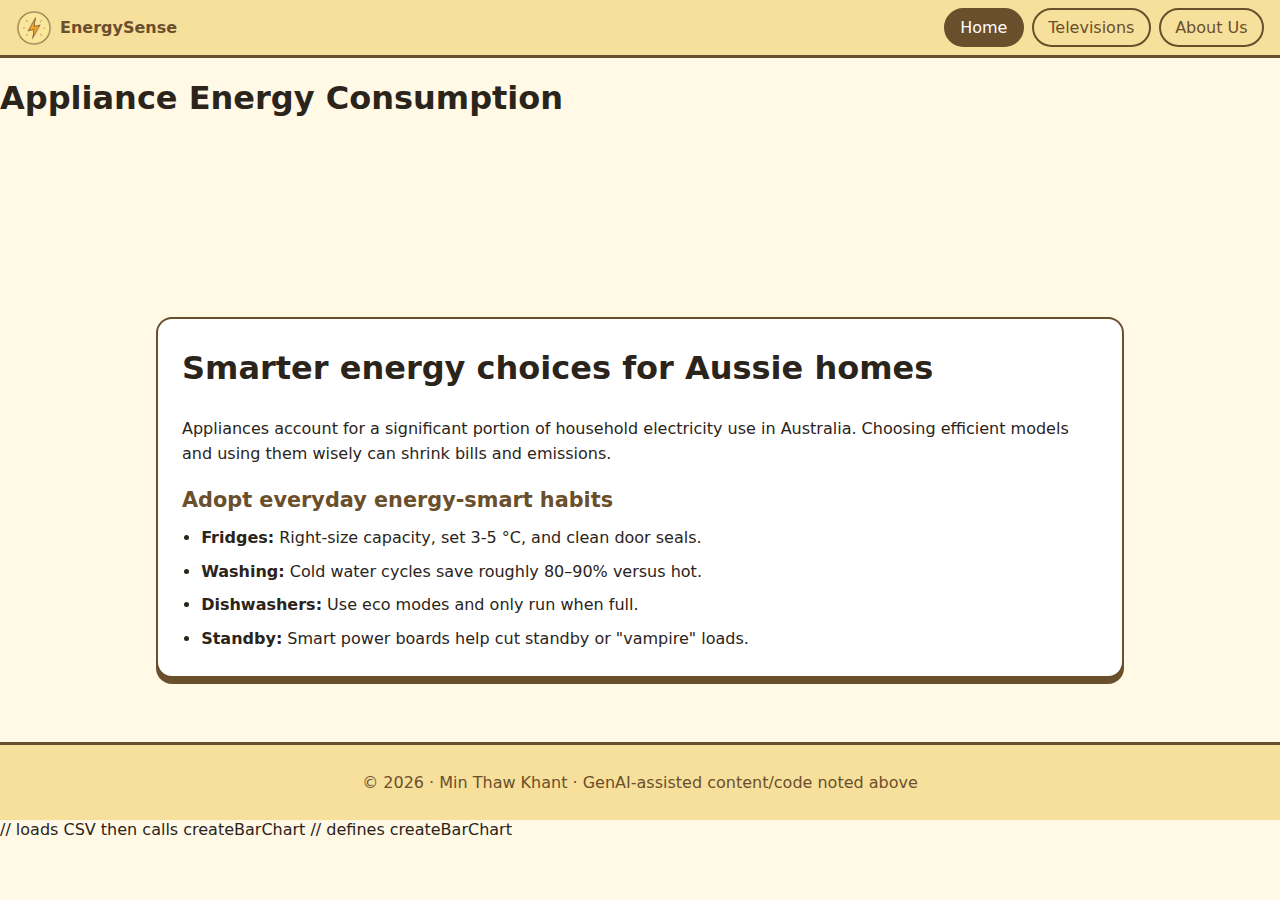
<file: index.html>
<!DOCTYPE html>
<html lang="en">
<head>
  <meta charset="UTF-8"/>
  <meta name="viewport" content="width=device-width, initial-scale=1.0"/>
  <title>Home</title>
  <link rel="stylesheet" href="styles.css"/>
</head>
<body>
  <header class="site-header">
    <!-- Top-left logo returns to Home -->
    <a class="brand" href="index.html" aria-label="Go to Home">
      <img src="PowerIcon.png" alt="Power logo"/>
      <span>EnergySense</span>
    </a>

    <!-- Top nav links (other pages to be created next) -->
    <nav class="top-nav" aria-label="Primary">
      <a class="nav-link" data-page="home" href="index.html">Home</a>
      <a class="nav-link" data-page="televisions" href="televisions.html">Televisions</a>
      <a class="nav-link" data-page="about" href="about.html">About Us</a>
    </nav>
  </header>
  <h1>Appliance Energy Consumption</h1>
  <div id="content"></div>
  <!-- Give the SVG a size so shapes can be seen -->
  <svg width="300" height="150"></svg>
  
  
  <!-- NEW: Container for T04-3 chart -->
  <div class="responsive-svg-container"></div> 
  
  
  <!-- Old js files -->
  <!-- <script src="t04-3-bars.js"></script>  -->
  <!-- Old T04-2 demo (disabled temporarily) -->
  <!-- <script src="energy-d3.js"></script> -->
  <main class="container">
    <article class="feature-article" aria-labelledby="home-title">
      <h1 id="home-title">Smarter energy choices for Aussie homes</h1>
      <p>
        Appliances account for a significant portion of household electricity use in Australia.
        Choosing efficient models and using them wisely can shrink bills and emissions.
      </p>  
      
      <section aria-labelledby="home-habits">
        <h2 id="home-habits">Adopt everyday energy-smart habits</h2>
        <ul>
          <li><strong>Fridges:</strong> Right-size capacity, set 3-5&nbsp;&deg;C, and clean door seals.</li>
          <li><strong>Washing:</strong> Cold water cycles save roughly 80&ndash;90% versus hot.</li>
          <li><strong>Dishwashers:</strong> Use eco modes and only run when full.</li>
          <li><strong>Standby:</strong> Smart power boards help cut standby or "vampire" loads.</li>
        </ul>
      </section>
    </article>
  </main>
  
  <footer class="site-footer">
    <p>&copy; <span id="year"></span> · Min Thaw Khant · GenAI-assisted content/code noted above</p>
  </footer>
  
  <!-- Load D3 first, then your D3 code file -->
  <script src="https://d3js.org/d3.v7.min.js"></script>
  <!-- NEW: T04-4 loader -->
  <script src="t04-4-load.js"></script>  // loads CSV then calls createBarChart
  <script src="t04-5-bars.js"></script>  // defines createBarChart
  <script src="script.js"></script>
</body>
</html>
</file>
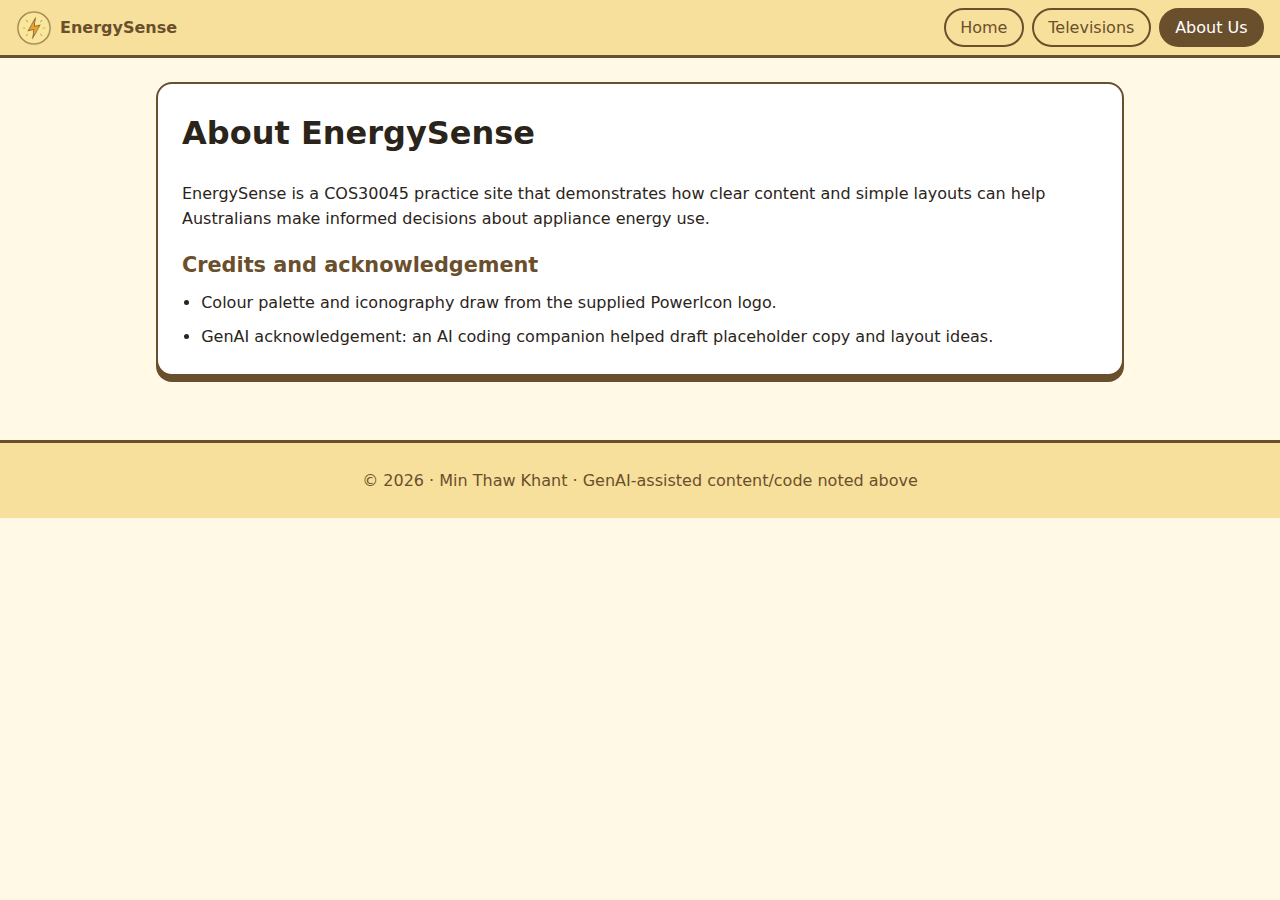
<file: about.html>
<!DOCTYPE html>
<html lang="en">
<head>
  <meta charset="UTF-8"/>
  <meta name="viewport" content="width=device-width, initial-scale=1.0"/>
  <title>About Us</title>
  <link rel="stylesheet" href="styles.css"/>
</head>
<body>
  <header class="site-header">
    <a class="brand" href="index.html" aria-label="Go to Home">
      <img src="PowerIcon.png" alt="Power logo"/>
      <span>EnergySense</span>
    </a>
    <nav class="top-nav" aria-label="Primary">
      <a class="nav-link" data-page="home" href="index.html">Home</a>
      <a class="nav-link" data-page="televisions" href="televisions.html">Televisions</a>
      <a class="nav-link" data-page="about" href="about.html">About Us</a>
    </nav>
  </header>

  <main class="container">
    <article class="feature-article" aria-labelledby="about-title">
      <h1 id="about-title">About EnergySense</h1>
      <p>
        EnergySense is a COS30045 practice site that demonstrates how clear content and simple
        layouts can help Australians make informed decisions about appliance energy use.
      </p>

      <section aria-labelledby="about-credits">
        <h2 id="about-credits">Credits and acknowledgement</h2>
        <ul>
          <li>Colour palette and iconography draw from the supplied PowerIcon logo.</li>
          <li>GenAI acknowledgement: an AI coding companion helped draft placeholder copy and layout ideas.</li>
        </ul>
      </section>
    </article>
  </main>

  <footer class="site-footer">
     <p>&copy; <span id="year"></span> · Min Thaw Khant · GenAI-assisted content/code noted above</p>
  </footer>

  <script src="script.js"></script>
</body>
</html>
</file>
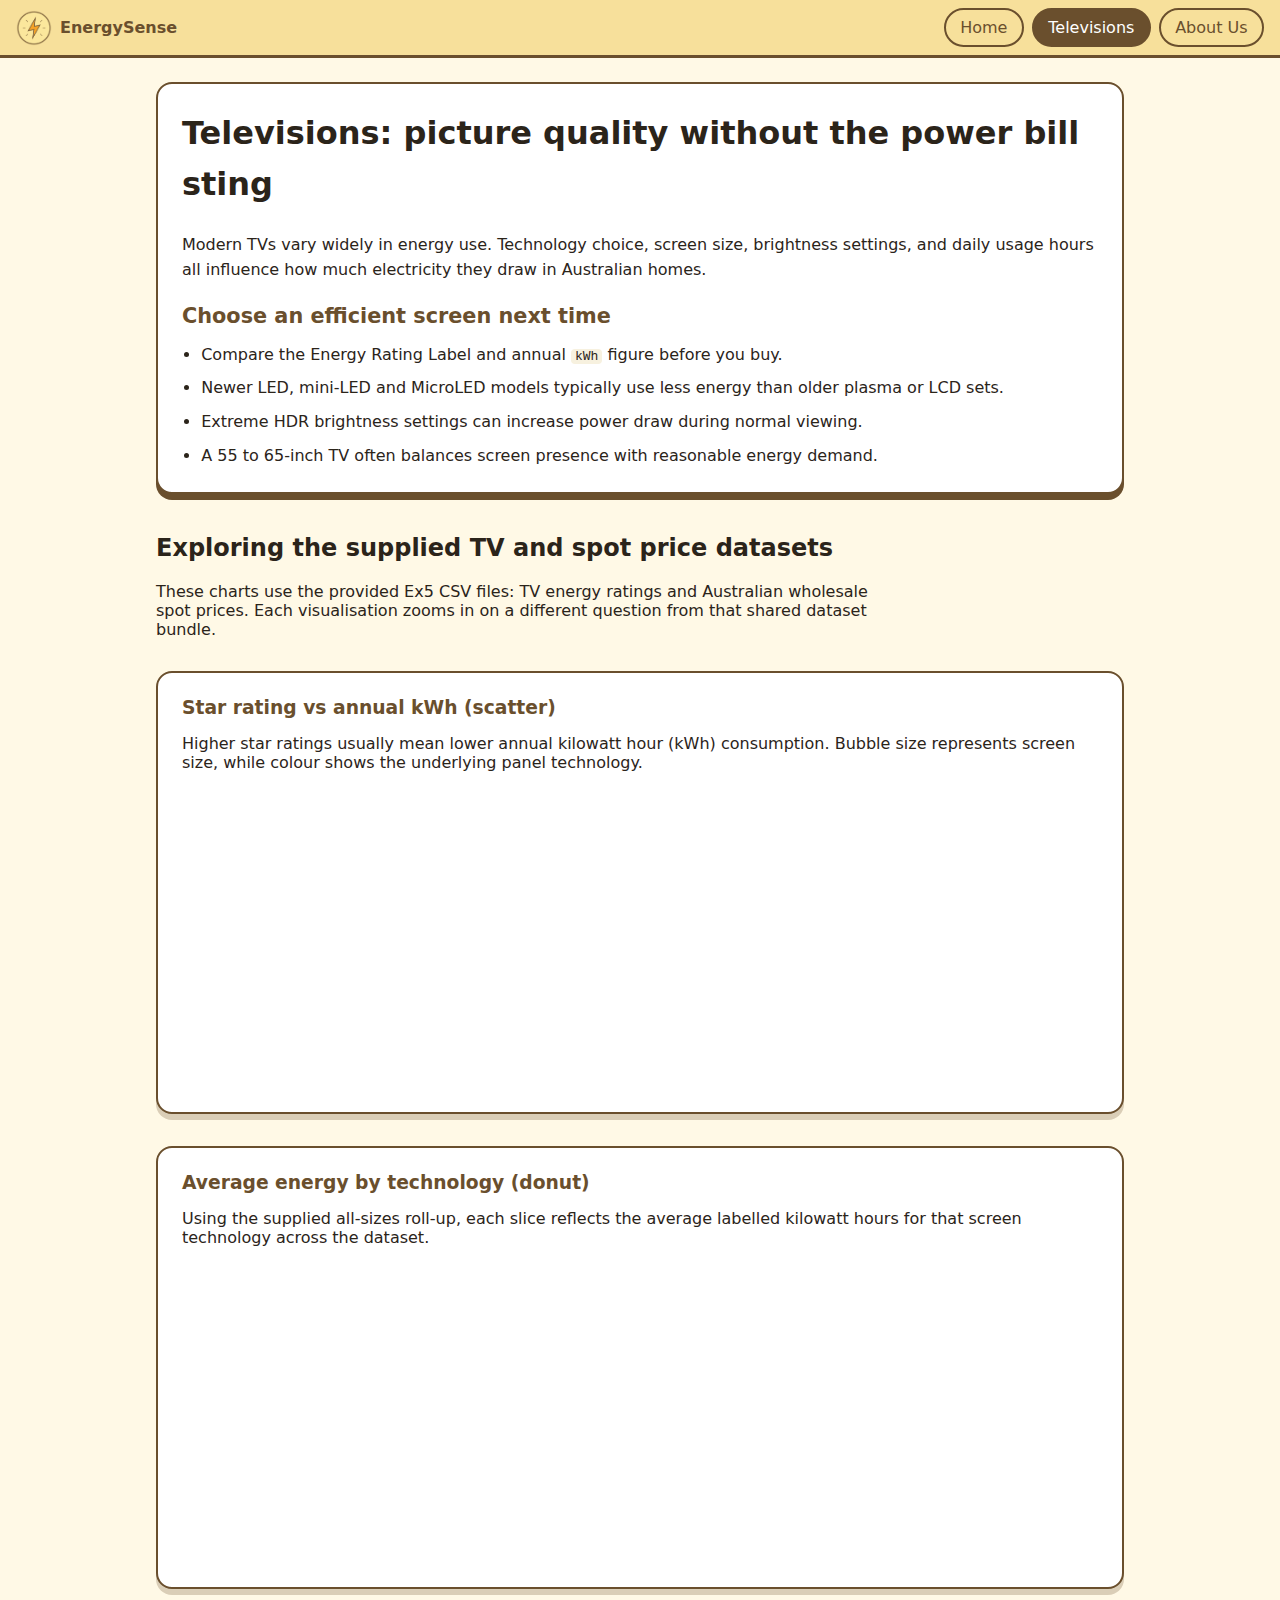
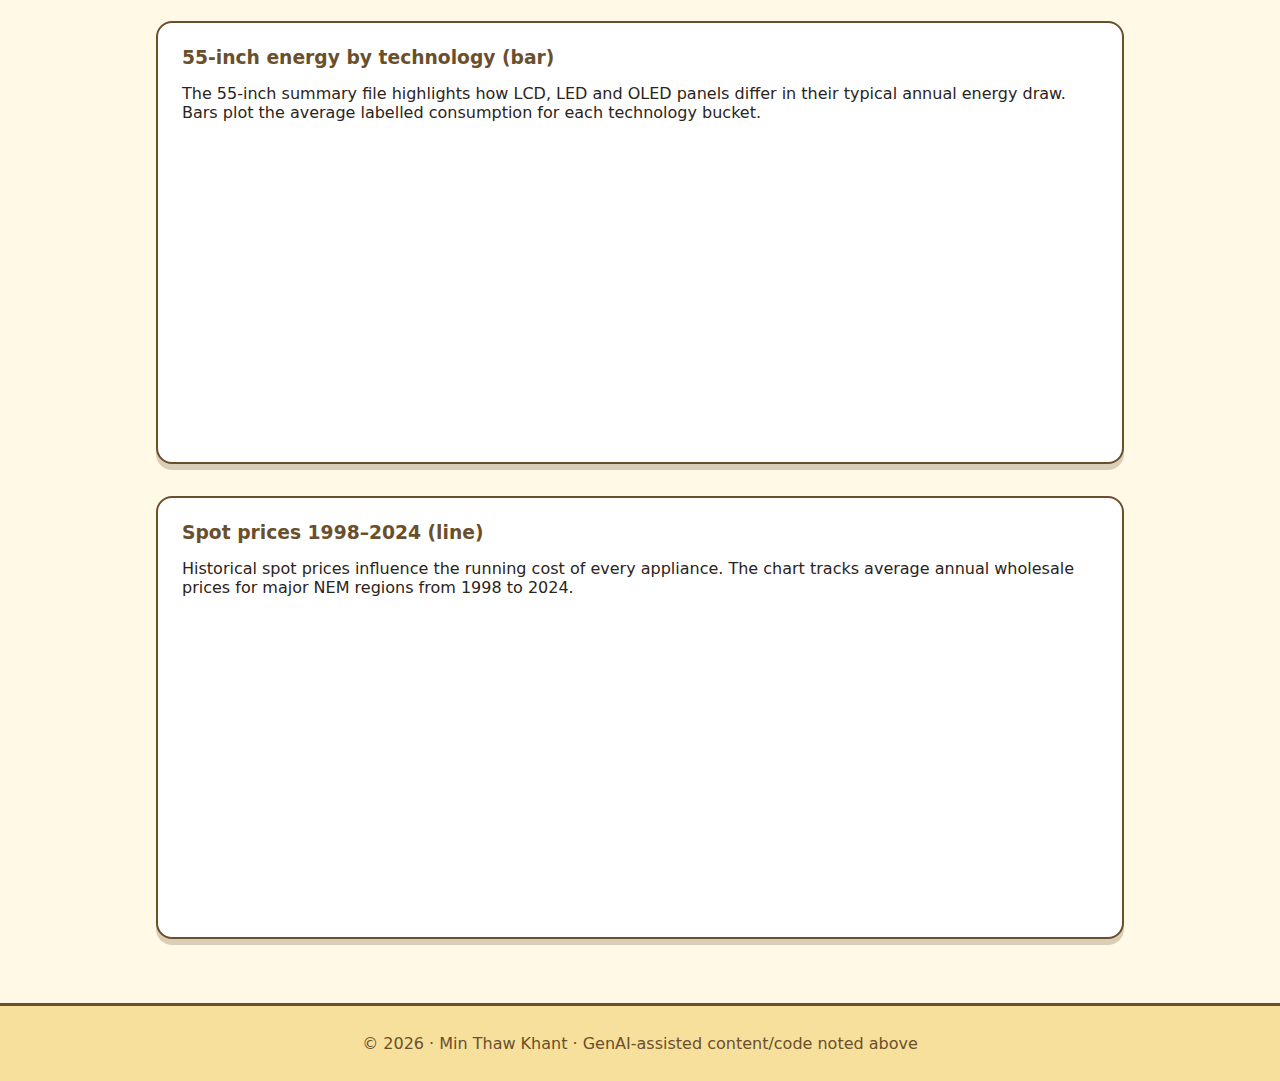
<file: televisions.html>
<!DOCTYPE html>
<html lang="en">
<head>
  <meta charset="UTF-8"/>
  <meta name="viewport" content="width=device-width, initial-scale=1.0"/>
  <title>Televisions</title>
  <link rel="stylesheet" href="styles.css"/>
</head>
<body>
  <header class="site-header">
    <a class="brand" href="index.html" aria-label="Go to Home">
      <img src="PowerIcon.png" alt="Power logo"/>
      <span>EnergySense</span>
    </a>
    <nav class="top-nav" aria-label="Primary">
      <a class="nav-link" data-page="home" href="index.html">Home</a>
      <a class="nav-link" data-page="televisions" href="televisions.html">Televisions</a>
      <a class="nav-link" data-page="about" href="about.html">About Us</a>
    </nav>
  </header>

  <main class="container">
    <article class="feature-article" aria-labelledby="tv-title">
      <h1 id="tv-title">Televisions: picture quality without the power bill sting</h1>
      <p>
        Modern TVs vary widely in energy use. Technology choice, screen size, brightness settings,
        and daily usage hours all influence how much electricity they draw in Australian homes.
      </p>
      <section aria-labelledby="tv-choose">
        <h2 id="tv-choose">Choose an efficient screen next time</h2>
        <ul>
          <li>Compare the Energy Rating Label and annual <code>kWh</code> figure before you buy.</li>
          <li>Newer LED, mini-LED and MicroLED models typically use less energy than older plasma or LCD sets.</li>
          <li>Extreme HDR brightness settings can increase power draw during normal viewing.</li>
          <li>A 55 to 65-inch TV often balances screen presence with reasonable energy demand.</li>
        </ul>
      </section>
    </article>

    <section class="chart-intro" aria-labelledby="chart-intro-title">
      <h2 id="chart-intro-title">Exploring the supplied TV and spot price datasets</h2>
      <p>
        These charts use the provided Ex5 CSV files: TV energy ratings and Australian wholesale spot prices.
        Each visualisation zooms in on a different question from that shared dataset bundle.
      </p>
    </section>

    <section class="chart-grid" aria-label="TV energy visualisations">
      <article class="chart-card" aria-labelledby="scatter-title">
        <div class="chart-text">
          <h3 id="scatter-title">Star rating vs annual kWh (scatter)</h3>
          <p>
            Higher star ratings usually mean lower annual kilowatt hour (kWh) consumption. Bubble size
            represents screen size, while colour shows the underlying panel technology.
          </p>
        </div>
        <div class="chart" id="scatter-chart" role="img" aria-label="Scatter plot showing annual kWh versus star rating for different TVs"></div>
      </article>

      <article class="chart-card" aria-labelledby="donut-title">
        <div class="chart-text">
          <h3 id="donut-title">Average energy by technology (donut)</h3>
          <p>
            Using the supplied all-sizes roll-up, each slice reflects the average labelled kilowatt hours
            for that screen technology across the dataset.
          </p>
        </div>
        <div class="chart" id="donut-chart" role="img" aria-label="Donut chart of average labelled energy use by screen technology"></div>
      </article>

      <article class="chart-card" aria-labelledby="bar-title">
        <div class="chart-text">
          <h3 id="bar-title">55-inch energy by technology (bar)</h3>
          <p>
            The 55-inch summary file highlights how LCD, LED and OLED panels differ in their typical
            annual energy draw. Bars plot the average labelled consumption for each technology bucket.
          </p>
        </div>
        <div class="chart" id="bar-chart" role="img" aria-label="Bar chart of average annual kWh for 55-inch televisions by technology"></div>
      </article>

      <article class="chart-card" aria-labelledby="line-title">
        <div class="chart-text">
          <h3 id="line-title">Spot prices 1998–2024 (line)</h3>
          <p>
            Historical spot prices influence the running cost of every appliance. The chart tracks average
            annual wholesale prices for major NEM regions from 1998 to 2024.
          </p>
        </div>
        <div class="chart" id="line-chart" role="img" aria-label="Line chart showing wholesale electricity prices from 1998 to 2024"></div>
      </article>
    </section>
  </main>

  <footer class="site-footer">
    <p>&copy; <span id="year"></span> &middot; Min Thaw Khant &middot; GenAI-assisted content/code noted above</p>
  </footer>

  <script src="https://d3js.org/d3.v7.min.js"></script>
  <script src="js/tv-scatter.js"></script>
  <script src="js/tv-donut.js"></script>
  <script src="js/tv-bar.js"></script>
  <script src="js/spot-line.js"></script>
  <script src="script.js"></script>
</body>
</html>
</file>
<file: styles.css>
/* Color palette from the logo */
:root{
  --sun: #f7e09b;
  --amber: #f1a12a;
  --brown: #6a4f2d;
  --ink: #2b241a;
  --cream: #fff9e6;
}

*{ box-sizing:border-box; }

body {
  margin:0;
  font-family: system-ui, -apple-system, Segoe UI, Roboto, Arial, sans-serif;
  color: var(--ink);
  background: var(--cream);
}

/* Header + Nav */
.site-header{
  display:flex;
  align-items:center;
  justify-content:space-between;
  padding:.5rem 1rem;
  background: var(--sun);
  border-bottom: 3px solid var(--brown);
  position: sticky;
  top:0;
  z-index:10;
}

.brand{
  display:flex; align-items:center; gap:.5rem;
  text-decoration:none; color: var(--brown); font-weight:700;
}

.brand img{ width:36px; height:36px; display:block; }

.top-nav{ display:flex; gap:.5rem; }

.nav-link{
  border:2px solid var(--brown);
  background: transparent;
  color: var(--brown);
  padding:.5rem .9rem;
  border-radius:999px;
  text-decoration:none;
  transition: transform .06s ease, background .2s ease, color .2s ease;
}

.nav-link:hover, .nav-link:focus{
  outline:none;
  transform: translateY(-1px);
  background: var(--amber);
  color:#fff;
}

.nav-link.active{
  background: var(--brown);
  color: #fff;
}

/* Layout */
.container{ max-width: 1000px; margin: 1rem auto 4rem; padding: 0 1rem; }

.feature-article{
  background: #fff;
  border: 2px solid var(--brown);
  border-radius: 1rem;
  padding: 1.5rem;
  box-shadow: 0 6px 0 var(--brown);
  margin: 1.5rem 0 0;
  line-height: 1.6;
}

.feature-article h1{
  margin-top: 0;
}

.feature-article section + section{
  margin-top: 1.5rem;
}

.feature-article h2{
  margin-bottom: .5rem;
  font-size: 1.3rem;
  color: var(--brown);
}

.feature-article ul{
  margin: 0;
  padding-left: 1.2rem;
}

.feature-article li + li{
  margin-top: .5rem;
}

.feature-article code{
  background: #f7f1df;
  padding: 0 .25rem;
  border-radius: .25rem;
}

/* Footer */
.site-footer{
  background: var(--sun);
  border-top: 3px solid var(--brown);
  padding:.75rem 1rem;
  text-align:center;
  color: var(--brown);
}

.responsive-svg-container {
margin: 0 auto; /* center */
width: 100%; /* fill parent width */
max-width: 1200px; /* cap max width */
}


.chart-intro{
  margin: 2.5rem 0 1rem;
  max-width: 720px;
}

.chart-grid{
  display:flex;
  flex-direction:column;
  gap:2rem;
  margin:2rem 0 4rem;
}

.chart-card{
  background:#fff;
  border:2px solid var(--brown);
  border-radius:1rem;
  padding:1.5rem;
  box-shadow:0 6px 0 rgba(107,79,45,0.25);
  display:flex;
  flex-direction:column;
  gap:1.25rem;
}

.chart-text h3{
  margin:0 0 .5rem;
  color:var(--brown);
}

.chart{
  width:min(100%, 720px);
  min-height:280px;
  margin:0 auto;
  position:relative;
}

.chart svg{
  display:block;
  width:100%;
  height:100%;
}

.chart-tooltip{
  position:absolute;
  pointer-events:none;
  background:rgba(255,249,230,0.95);
  border:1px solid var(--brown);
  border-radius:.5rem;
  padding:.5rem .75rem;
  font-size:.85rem;
  color:var(--ink);
  box-shadow:0 2px 6px rgba(0,0,0,0.2);
  opacity:0;
  transition: opacity .15s ease;
}

.chart-legend{
  display:flex;
  flex-wrap:wrap;
  gap:.75rem;
  margin-top:1rem;
}

.chart-legend span{
  display:inline-flex;
  align-items:center;
  gap:.35rem;
  font-size:.85rem;
}

.chart-legend span::before{
  content:"";
  width:12px;
  height:12px;
  border-radius:3px;
  display:inline-block;
  background: var(--swatch-color, var(--brown));
}

.axis text{
  font-size:.85rem;
}

.axis path,
.axis line{
  stroke:rgba(0,0,0,0.25);
}

.line-chart-grid line{
  stroke:rgba(0,0,0,0.1);
}
</file>
